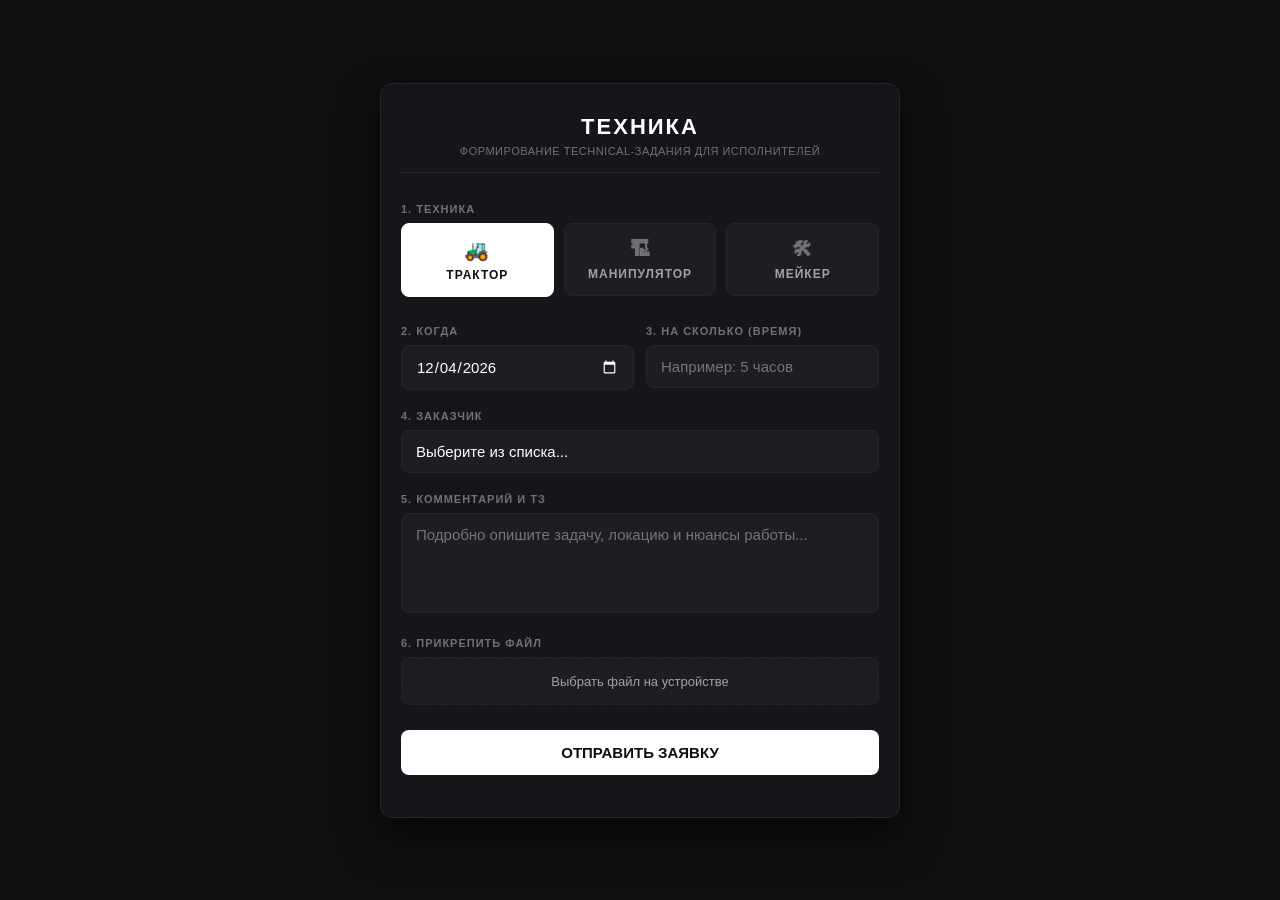
<file: index.html>
<!DOCTYPE html>
<html lang="ru">
<head>
    <meta charset="UTF-8">
    <meta name="viewport" content="width=device-width, initial-scale=1.0, maximum-scale=1.0, user-scalable=no">
    <title>ТЕХНИКА — Отправка ТЗ</title>
    <link rel="stylesheet" href="style.css">
</head>
<body>

<div class="app-container">
    <header class="main-header">
        <h1>ТЕХНИКА</h1>
        <p class="subtitle">формирование technical-задания для исполнителей</p>
    </header>

    <main class="form-wrapper">
        <form id="orderForm">
            <div class="form-group">
                <label class="group-title">1. ТЕХНИКА</label>
                <div class="tech-grid">
                    <label class="tech-card">
                        <input type="radio" name="tech" value="🚜 Трактор" checked>
                        <div class="card-content">
                            <span class="icon">🚜</span>
                            <span class="title">Трактор</span>
                        </div>
                    </label>
                    <label class="tech-card">
                        <input type="radio" name="tech" value="🏗 Манипулятор">
                        <div class="card-content">
                            <span class="icon">🏗</span>
                            <span class="title">Манипулятор</span>
                        </div>
                    </label>
                    <label class="tech-card">
                        <input type="radio" name="tech" value="🛠 Мейкер">
                        <div class="card-content">
                            <span class="icon">🛠</span>
                            <span class="title">Мейкер</span>
                        </div>
                    </label>
                </div>
            </div>

            <div class="form-row">
                <div class="form-group half">
                    <label for="date">2. КОГДА</label>
                    <input type="date" id="date" name="date" required>
                </div>
                <div class="form-group half">
                    <label for="duration">3. НА СКОЛЬКО (ВРЕМЯ)</label>
                    <input type="text" id="duration" name="duration" placeholder="Например: 5 часов" required>
                </div>
            </div>

            <div class="form-group">
                <label for="usernameSelect">4. ЗАКАЗЧИК</label>
                <select id="usernameSelect" required>
                    <option value="" disabled selected>Выберите из списка...</option>
                    <option value="Женя Борода">Женя Борода</option>
                    <option value="Влад">Влад</option>
                    <option value="Ник">Ник</option>
                    <option value="Никита">Никита</option>
                    <option value="Алёна Грибова">Алёна Грибова</option>
                    <option value="Нася You">Нася You</option>
                    <option value="Натали">Натали</option>
                    <option value="Иначе">Иначе...</option>
                </select>
                <input type="text" id="customUsername" class="hidden-input" placeholder="Введите имя вручную">
            </div>

            <div class="form-group">
                <label for="comment">5. КОММЕНТАРИЙ И ТЗ</label>
                <textarea id="comment" name="comment" placeholder="Подробно опишите задачу, локацию и нюансы работы..." required></textarea>
            </div>

            <div class="form-group">
                <label class="file-label">6. ПРИКРЕПИТЬ ФАЙЛ</label>
                <div class="file-upload-zone">
                    <input type="file" id="fileInput" name="fileInput">
                    <span class="file-custom-text">Выбрать файл на устройстве</span>
                </div>
                <div id="file-name-preview" class="file-preview-text"></div>
            </div>

            <button type="submit" id="submitBtn">ОТПРАВИТЬ ЗАЯВКУ</button>
            <div id="statusMessage" class="status-msg"></div>
        </form>
    </main>
</div>

<script src="script.js"></script>
</body>
</html>
</file>
<file: style.css>
* { box-sizing: border-box; margin: 0; padding: 0; font-family: -apple-system, BlinkMacSystemFont, sans-serif; }
body { background-color: #0f0f11; color: #e4e4e7; display: flex; justify-content: center; align-items: center; min-height: 100vh; padding: 15px; -webkit-font-smoothing: antialiased; }
.app-container { width: 100%; max-width: 520px; background-color: #16161a; border: 1px solid #27272a; border-radius: 12px; padding: 30px 20px; box-shadow: 0 20px 40px rgba(0, 0, 0, 0.6); }
.main-header { text-align: center; margin-bottom: 30px; border-bottom: 1px solid #27272a; padding-bottom: 15px; }
.main-header h1 { font-size: 22px; font-weight: 800; letter-spacing: 2px; color: #ffffff; }
.subtitle { font-size: 11px; color: #71717a; margin-top: 5px; letter-spacing: 0.5px; text-transform: uppercase; }
.form-group { margin-bottom: 20px; }
.form-row { display: flex; gap: 12px; }
@media (max-width: 480px) { .form-row { flex-direction: column; gap: 0; } }
.form-row .half { flex: 1; }
label, .group-title { display: block; font-size: 11px; font-weight: 700; letter-spacing: 1px; color: #71717a; margin-bottom: 8px; text-transform: uppercase; }
.tech-grid { display: flex; gap: 10px; flex-wrap: wrap; }
.tech-card { flex: 1; min-width: 95px; cursor: pointer; }
.tech-card input[type="radio"] { display: none; }
.card-content { background-color: #1d1d22; border: 1px solid #27272a; border-radius: 8px; padding: 14px 10px; display: flex; flex-direction: column; align-items: center; gap: 6px; transition: all 0.2s ease; text-align: center; }
.tech-card input[type="radio"]:checked + .card-content { background-color: #ffffff; border-color: #ffffff; }
.tech-card input[type="radio"]:checked + .card-content .title { color: #0f0f11; }
.card-content .icon { font-size: 20px; }
.card-content .title { font-size: 12px; font-weight: 600; color: #a1a1aa; }
select, input[type="text"], input[type="date"], textarea { width: 100%; background-color: #1d1d22; border: 1px solid #27272a; color: #ffffff; padding: 12px 14px; border-radius: 8px; font-size: 15px; outline: none; -webkit-appearance: none; }
select:focus, input[type="text"]:focus, input[type="date"]:focus, textarea:focus { border-color: #ffffff; }
textarea { height: 100px; resize: none; }
.hidden-input { display: none; margin-top: 10px; }
input[type="date"]::-webkit-calendar-picker-indicator { filter: invert(1); cursor: pointer; }
.file-upload-zone { position: relative; border: 1px dashed #27272a; background-color: #1d1d22; padding: 14px; border-radius: 8px; text-align: center; }
.file-upload-zone input[type="file"] { position: absolute; width: 100%; height: 100%; top: 0; left: 0; opacity: 0; cursor: pointer; }
.file-custom-text { font-size: 13px; color: #a1a1aa; }
.file-preview-text { font-size: 12px; color: #2ecc71; margin-top: 6px; font-style: italic; font-weight: 500; }
button[type="submit"] { width: 100%; background-color: #ffffff; color: #0f0f11; border: none; padding: 14px; font-size: 15px; font-weight: 700; border-radius: 8px; cursor: pointer; margin-top: 5px; -webkit-tap-highlight-color: transparent; }
button[type="submit"]:active { background-color: #e4e4e7; }
button[type="submit"]:disabled { background-color: #27272a; color: #71717a; cursor: not-allowed; }
.status-msg { margin-top: 12px; text-align: center; font-size: 13px; font-weight: 600; }
.status-msg.success { color: #2ecc71; }
.status-msg.error { color: #e74c3c; }

/* КНОПКИ И КАРТОЧКИ СТРАНИЦЫ РАСПИСАНИЯ */
.admin-section { display: flex; flex-direction: column; gap: 15px; }
.admin-header { display: flex; justify-content: center; }
.filter-buttons { display: flex; gap: 4px; background: #1d1d22; padding: 4px; border-radius: 8px; border: 1px solid #27272a; width: 100%; }
.filter-btn { flex: 1; background: transparent; border: none; color: #71717a; padding: 8px; font-size: 11px; font-weight: 700; letter-spacing: 0.5px; border-radius: 6px; cursor: pointer; transition: all 0.2s; -webkit-tap-highlight-color: transparent; }
.filter-btn.active { background: #ffffff; color: #0f0f11; }
.tasks-container { display: flex; flex-direction: column; gap: 12px; }
.no-tasks { text-align: center; color: #71717a; font-size: 13px; font-style: italic; padding: 25px 0; }
.task-item { background: #1d1d22; border: 1px solid #27272a; border-radius: 8px; padding: 15px; border-left: 4px solid #ffffff; }
.task-item-header { display: flex; justify-content: space-between; align-items: center; margin-bottom: 8px; gap: 10px; }
.task-item-tech { font-weight: 800; font-size: 14px; color: #ffffff; }
.task-item-user { font-size: 11px; font-weight: 700; color: #a1a1aa; background: #27272a; padding: 2px 6px; border-radius: 4px; white-space: nowrap; }
.task-item-duration { font-size: 12px; color: #71717a; margin-bottom: 8px; font-weight: 500; }
.task-item-comment { font-size: 13px; color: #e4e4e7; line-height: 1.4; background: #16161a; padding: 10px; border-radius: 6px; white-space: pre-wrap; border: 1px solid #27272a; word-break: break-word; }
</file>
